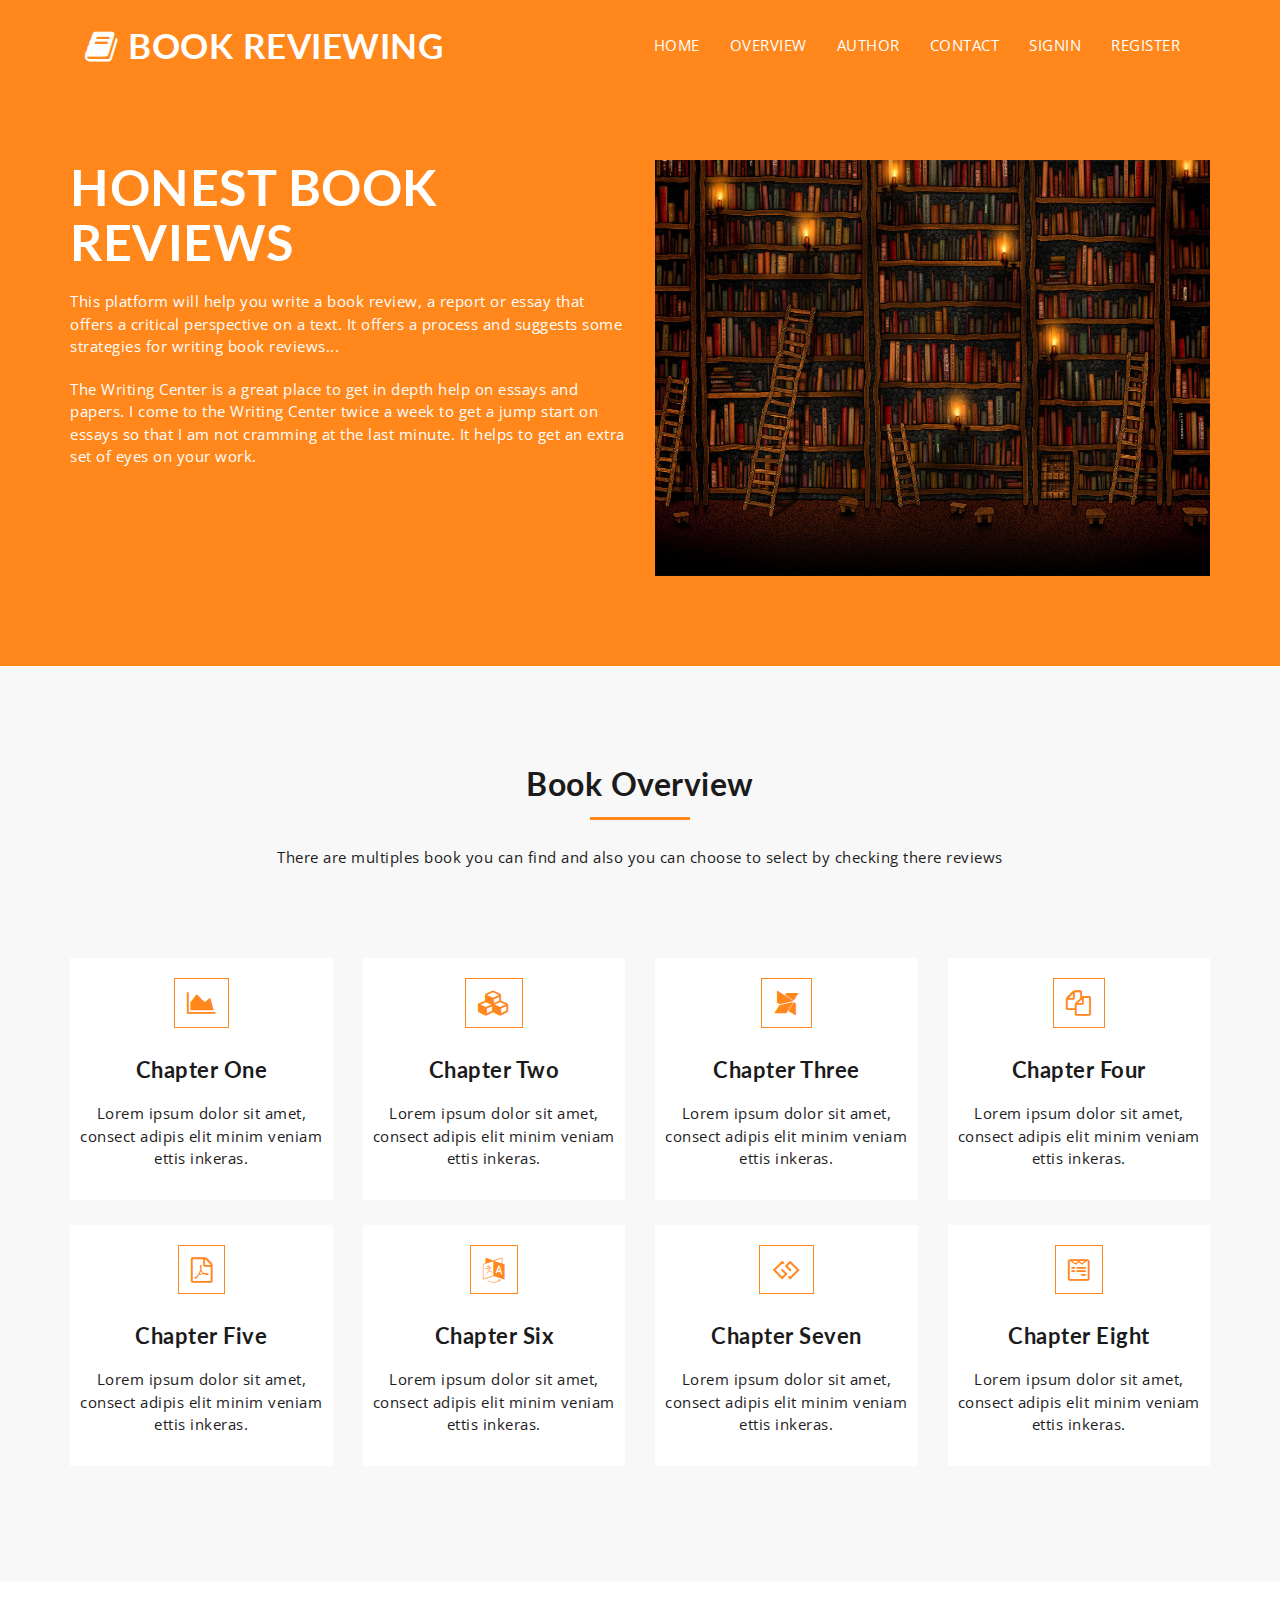
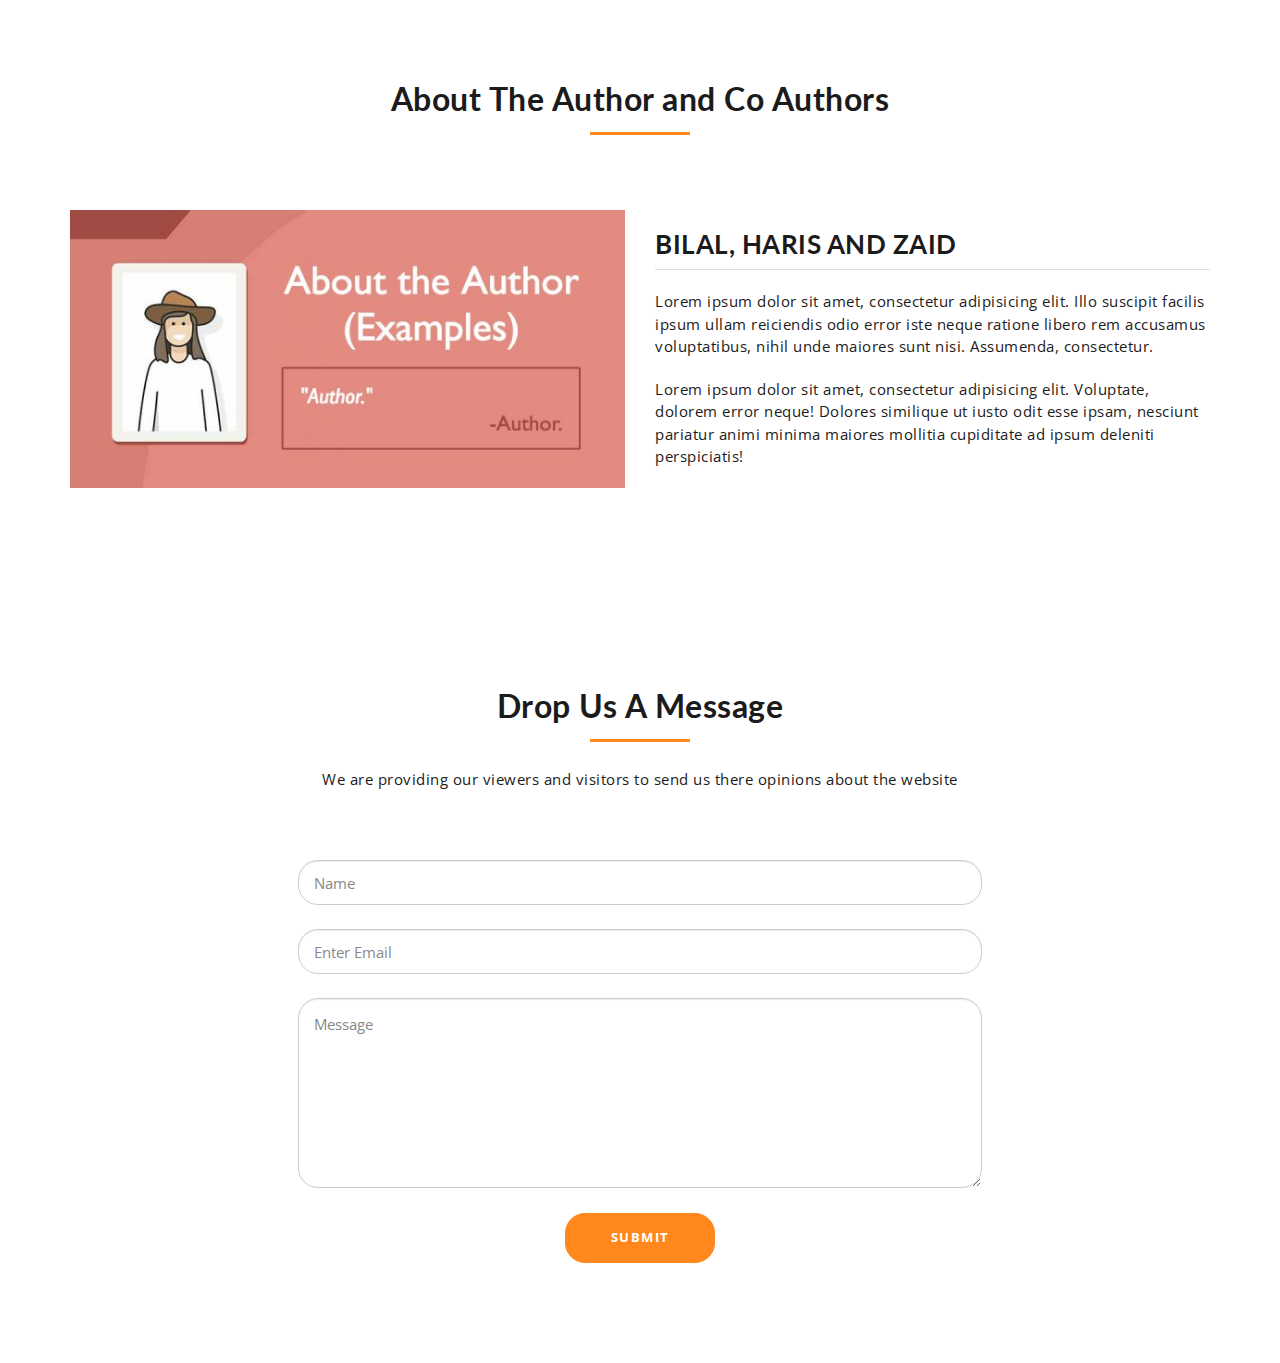
<file: index.html>
<!DOCTYPE html>
<html lang="en">
  <head>
    <meta charset="utf-8">
    <meta http-equiv="X-UA-Compatible" content="IE=edge">
    <meta name="viewport" content="width=device-width, initial-scale=1">
    <!-- The above 3 meta tags *must* come first in the head; any other head content must come *after* these tags -->
    <title>BOOK REVIEWING Home</title>
    <!-- Favicon -->
    <link rel="shortcut icon" type="image/icon" href="assets/images/favicon.ico"/>
    <!-- Font Awesome -->
    <link href="https://maxcdn.bootstrapcdn.com/font-awesome/4.6.3/css/font-awesome.min.css" rel="stylesheet">
    <!-- Bootstrap -->
    <link href="assets/css/bootstrap.min.css" rel="stylesheet">
    <!-- Slick slider -->
    <link href="assets/css/slick.css" rel="stylesheet">
    <!-- Theme color -->
    <link id="switcher" href="assets/css/theme-color/default-theme.css" rel="stylesheet">

    <!-- Main Style -->
    <link href="style.css" rel="stylesheet">

    <!-- Fonts -->

    <!-- Open Sans for body font -->
	<link href="https://fonts.googleapis.com/css?family=Open+Sans:300,400,400i,600,700,800" rel="stylesheet">
    <!-- Lato for Title -->
  	<link href="https://fonts.googleapis.com/css?family=Lato" rel="stylesheet"> 
 
  </head>

  <body>

   	
  	<!-- Start Header -->
	<header id="mu-header" class="" role="banner">
		<div class="container">
			<nav class="navbar navbar-default mu-navbar">
			  	<div class="container-fluid">
				    <!-- Brand and toggle get grouped for better mobile display -->
				    <div class="navbar-header">
				      <button type="button" class="navbar-toggle collapsed" data-toggle="collapse" data-target="#bs-example-navbar-collapse-1" aria-expanded="false">
				        <span class="sr-only">Toggle navigation</span>
				        <span class="icon-bar"></span>
				        <span class="icon-bar"></span>
				        <span class="icon-bar"></span>
				      </button>

				      <!-- Text Logo -->
				      <a class="navbar-brand" href="index.html"><i class="fa fa-book" aria-hidden="true"></i> BOOK REVIEWING</a>

				      <!-- Image Logo -->
				      <!-- <a class="navbar-brand" href="index.html"><img src="assets/images/logo.png"></a> -->


				    </div>

				    <!-- Collect the nav links, forms, and other content for toggling -->
				    <div class="collapse navbar-collapse" id="bs-example-navbar-collapse-1">
				      	<ul class="nav navbar-nav mu-menu navbar-right">
					        <li><a href="#">HOME</a></li>
					        <li><a href="#mu-book-overview">OVERVIEW</a></li>
					        <li><a href="#mu-author">AUTHOR</a></li>
				    	<li><a href="#mu-contact">CONTACT</a></li>
							<li><a href="sign-in.html">SIGNIN</a></li>
							<li><a href="Registration.html">REGISTER</a></li>
				      	</ul>
				    </div><!-- /.navbar-collapse -->
			  	</div><!-- /.container-fluid -->
			</nav>
		</div>
	</header>
	<!-- End Header -->

	<!-- Start Featured Slider -->

	<section id="mu-hero">
		<div class="container">
			<div class="row">

				<div class="col-md-6 col-sm-6 col-sm-push-6">
					<div class="mu-hero-right">
						<img src="assets/images/ebook.jpg" alt="Ebook img">
					</div>
				</div>

				<div class="col-md-6 col-sm-6 col-sm-pull-6">
					<div class="mu-hero-left">
					<h1>HONEST BOOK REVIEWS</h1>
						<p>This platform will help you write a book review, a report or essay that offers a critical perspective on a text. It offers a process and suggests some strategies for writing book reviews...</p>
						<p>The Writing Center is a great place to get in depth help on essays and papers. I come to the Writing Center twice a week to get a jump start on essays so that I am not cramming at the last minute. It helps to get an extra set of eyes on your work.</p>
					
					</div>
				</div>	

			</div>
		</div>
	</section>
	
	<!-- Start Featured Slider -->
	
	<!-- Start main content -->
		
	<main role="main">


		<!-- Start Book Overview -->
		<section id="mu-book-overview">
			<div class="container">
				<div class="row">
					<div class="col-md-12">
						<div class="mu-book-overview-area">

							<div class="mu-heading-area">
								<h2 class="mu-heading-title">Book Overview</h2>
								<span class="mu-header-dot"></span>
								<p>There are multiples book you can find and also you can choose to select by checking there reviews</p>
							</div>

							<!-- Start Book Overview Content -->
							<div class="mu-book-overview-content">
								<div class="row">

									<!-- Book Overview Single Content -->
									<div class="col-md-3 col-sm-6">
										<div class="mu-book-overview-single">
											<span class="mu-book-overview-icon-box">
												<i class="fa fa-area-chart" aria-hidden="true"></i>
											</span>
											<h4>Chapter One</h4>
											<p>Lorem ipsum dolor sit amet, consect adipis elit minim veniam ettis inkeras.</p>
										</div>
									</div>
									<!-- / Book Overview Single Content -->

									<!-- About Us Single Content -->
									<div class="col-md-3 col-sm-6">
										<div class="mu-book-overview-single">
											<span class="mu-book-overview-icon-box">
												<i class="fa fa-cubes" aria-hidden="true"></i>
											</span>
											<h4>Chapter Two</h4>
											<p>Lorem ipsum dolor sit amet, consect adipis elit minim veniam ettis inkeras.</p>
										</div>
									</div>
									<!-- / Book Overview Single Content -->

									<!-- About Us Single Content -->
									<div class="col-md-3 col-sm-6">
										<div class="mu-book-overview-single">
											<span class="mu-book-overview-icon-box">
												<i class="fa fa-modx" aria-hidden="true"></i>
											</span>
											<h4>Chapter Three</h4>
											<p>Lorem ipsum dolor sit amet, consect adipis elit minim veniam ettis inkeras.</p>
										</div>
									</div>
									<!-- / Book Overview Single Content -->

									<!-- About Us Single Content -->
									<div class="col-md-3 col-sm-6">
										<div class="mu-book-overview-single">
											<span class="mu-book-overview-icon-box">
												<i class="fa fa-files-o" aria-hidden="true"></i>
											</span>
											<h4>Chapter Four</h4>
											<p>Lorem ipsum dolor sit amet, consect adipis elit minim veniam ettis inkeras.</p>
										</div>
									</div>
									<!-- / Book Overview Single Content -->

									<!-- Book Overview Single Content -->
									<div class="col-md-3 col-sm-6">
										<div class="mu-book-overview-single">
											<span class="mu-book-overview-icon-box">
												<i class="fa fa-file-pdf-o" aria-hidden="true"></i>
											</span>
											<h4>Chapter Five</h4>
											<p>Lorem ipsum dolor sit amet, consect adipis elit minim veniam ettis inkeras.</p>
										</div>
									</div>
									<!-- / Book Overview Single Content -->

									<!-- About Us Single Content -->
									<div class="col-md-3 col-sm-6">
										<div class="mu-book-overview-single">
											<span class="mu-book-overview-icon-box">
												<i class="fa fa-language" aria-hidden="true"></i>
											</span>
											<h4>Chapter Six</h4>
											<p>Lorem ipsum dolor sit amet, consect adipis elit minim veniam ettis inkeras.</p>
										</div>
									</div>
									<!-- / Book Overview Single Content -->

									<!-- About Us Single Content -->
									<div class="col-md-3 col-sm-6">
										<div class="mu-book-overview-single">
											<span class="mu-book-overview-icon-box">
												<i class="fa fa-gg" aria-hidden="true"></i>
											</span>
											<h4>Chapter Seven</h4>
											<p>Lorem ipsum dolor sit amet, consect adipis elit minim veniam ettis inkeras.</p>
										</div>
									</div>
									<!-- / Book Overview Single Content -->

									<!-- About Us Single Content -->
									<div class="col-md-3 col-sm-6">
										<div class="mu-book-overview-single">
											<span class="mu-book-overview-icon-box">
												<i class="fa fa-wpforms" aria-hidden="true"></i>
											</span>
											<h4>Chapter Eight</h4>
											<p>Lorem ipsum dolor sit amet, consect adipis elit minim veniam ettis inkeras.</p>
										</div>
									</div>
									<!-- / Book Overview Single Content -->

								</div>
							</div>
							<!-- End Book Overview Content -->

						</div>
					</div>
				</div>
			</div>
		</section>
		<!-- End Book Overview -->

		


		<!-- Start Author -->
		<section id="mu-author">
			<div class="container">
				<div class="row">
					<div class="col-md-12">
						<div class="mu-author-area">

							<div class="mu-heading-area">
								<h2 class="mu-heading-title">About The Author and Co Authors</h2>
								<span class="mu-header-dot"></span>
							</div>

							<!-- Start Author Content -->
							<div class="mu-author-content">
								<div class="row">
									<div class="col-md-6">
										<div class="mu-author-image">
											<img src="assets/images/author.jpg" alt="Author Image" style="size: 10px;">
										</div>
									</div>
									<div class="col-md-6">
										<div class="mu-author-info">
											<h3>BILAL, HARIS AND ZAID</h3>
											<p>Lorem ipsum dolor sit amet, consectetur adipisicing elit. Illo suscipit facilis ipsum ullam reiciendis odio error iste neque ratione libero rem accusamus voluptatibus, nihil unde maiores sunt nisi. Assumenda, consectetur.</p>

											<p>Lorem ipsum dolor sit amet, consectetur adipisicing elit. Voluptate, dolorem error neque! Dolores similique ut iusto odit esse ipsam, nesciunt pariatur animi minima maiores mollitia cupiditate ad ipsum deleniti perspiciatis!</p>
											
											</div>

										</div>
									</div>
								</div>
							</div>
							<!-- End Author Content -->

						</div>
					</div>
				</div>
			</div>
		</section>
		<!-- End Author -->

	

	
		<!-- Start Contact -->
		<section id="mu-contact">
			<div class="container">
				<div class="row">
					<div class="col-md-12">
						<div class="mu-contact-area">

							<div class="mu-heading-area">
								<h2 class="mu-heading-title">Drop Us A Message</h2>
								<span class="mu-header-dot"></span>
<p>We are providing our viewers and visitors to send us there opinions about the website </p>							</div>

							<!-- Start Contact Content -->
							<div class="mu-contact-content">

								<div id="form-messages"></div>
								<form id="ajax-contact" method="post" action="mailer.php" class="mu-contact-form">
									<div class="form-group">                
										<input type="text" class="form-control" placeholder="Name" id="name" name="name" required>
									</div>
									<div class="form-group">                
										<input type="email" class="form-control" placeholder="Enter Email" id="email" name="email" required>
									</div>              
									<div class="form-group">
										<textarea class="form-control" placeholder="Message" id="message" name="message" required></textarea>
									</div>
									<button type="submit" class="mu-send-msg-btn"><span>SUBMIT</span></button>
						        </form>

							</div>
							<!-- End Contact Content -->

						</div>
					</div>
				</div>
			</div>
		</section>
	
	

	
	
    <!-- jQuery library -->
    <script src="https://ajax.googleapis.com/ajax/libs/jquery/1.11.3/jquery.min.js"></script>
    <!-- Include all compiled plugins (below), or include individual files as needed -->
    <!-- Bootstrap -->
    <script src="assets/js/bootstrap.min.js"></script>
	<!-- Slick slider -->
    <script type="text/javascript" src="assets/js/slick.min.js"></script>
    <!-- Counter js -->
    <script type="text/javascript" src="assets/js/counter.js"></script>
    <!-- Ajax contact form  -->
    <script type="text/javascript" src="assets/js/app.js"></script>
   
 
	
    <!-- Custom js -->
	<script type="text/javascript" src="assets/js/custom.js"></script>
	
    
  </body>
</html>
</file>
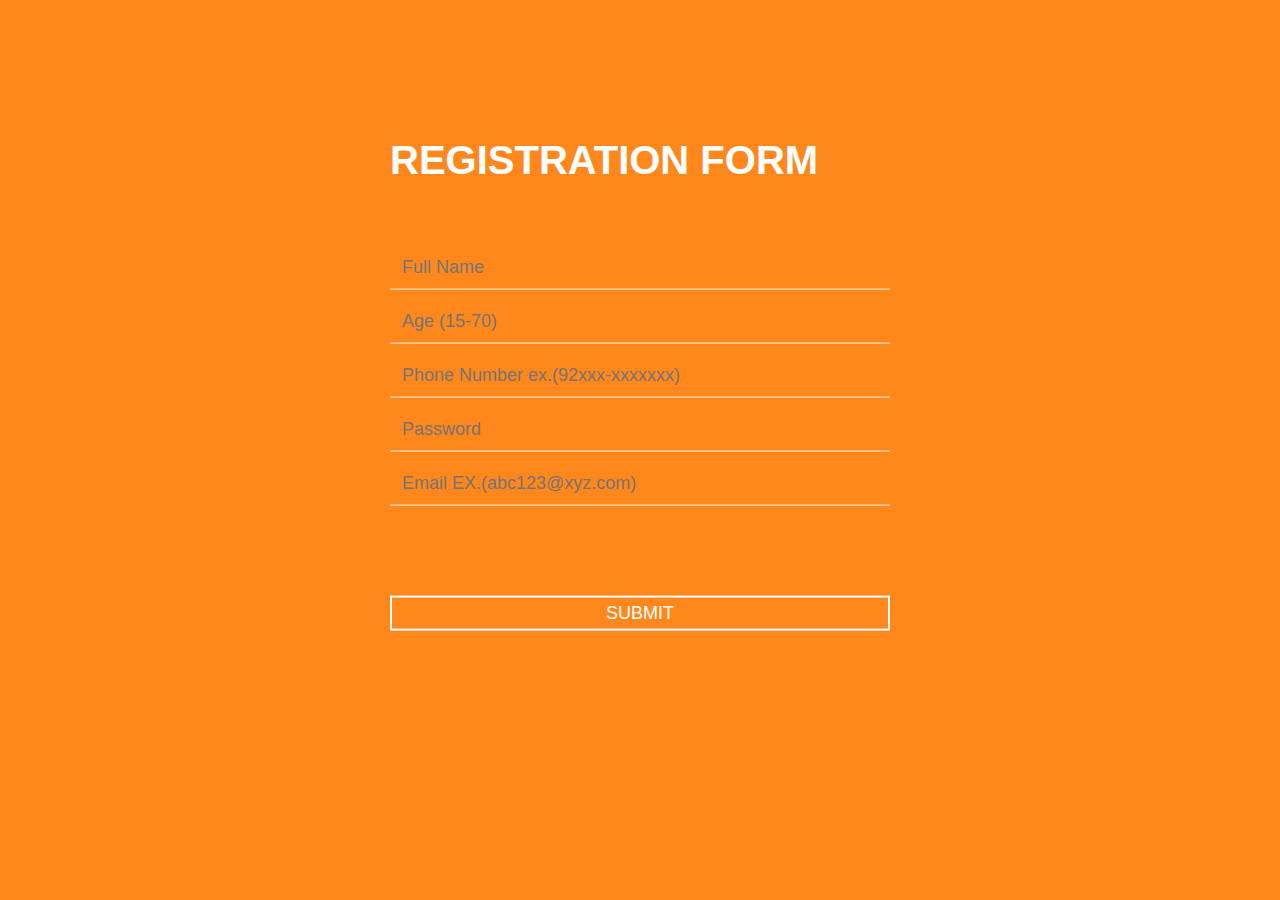
<file: Registration.html>
<!DOCTYPE html>
<html lang="en" dir="ltr">
  <head>    
<meta charset="utf-8">
<title>Registration form</title>
 <link rel="stylesheet" href="styleRegister.css">

<script src="https://ajax.googleapis.com/ajax/libs/jquery/3.5.1/jquery.min.js"></script>    
   
<script>
         
      function CheckPassword(inputtxt) { 
        var passw = /^(?=.*\d)(?=.*[a-z])(?=.*[A-Z]).{6,20}$/;
        
        if(inputtxt.value.match(passw)) 
        { 
        alert('Thankyou ')
        return true;
        }
        
        else if(document.getElementById(pass) == "" || document.getElementById(pass) == null){
          return false;
        }
        
        else
        
        { 
        alert('Sequence is not correct')
        return false;
        }
        
        }


        function lettersOnly(input) 
     {
     var regx = /[^a-z]/gi;
     input.value = input.value.replace(regx, "");
      }
      
    </script>

    
    
  </head>
  <body>
<div class="login-box" style="margin-top: 100px;">
  <h1>REGISTRATION FORM</h1>

  <div id="error" style="color: azure; font-size: 50px;"></div>
  
  <form name="form" action="#">
  <div class="textbox">
    
    <input type="name" id="uname" placeholder="Full Name" onkeyup="lettersOnly(this)" required>
  </div>


  <div class="textbox">  
    <input type="number" id="age" placeholder="Age (15-70)" min="15" max="70" required>
  </div>

  <div class="textbox">  
    <input type="tel" id="num" placeholder="Phone Number ex.(92xxx-xxxxxxx)" >
  </div>

  <div class="textbox">
    
    <input type="password" name="pass" placeholder="Password" required> 
    
  </div>

  <div class="textbox">
    <input type="text" id="Email" placeholder="Email EX.(abc123@xyz.com)" pattern="{a-z}{0-9}@{a-z}.com" required>
  </div>

  <Button style="margin-top: 80px;" type="submit" class="btn" onclick="CheckPassword(document.form.pass)">SUBMIT</Button>
  </div>
</form>
  </body>
</html>
</file>
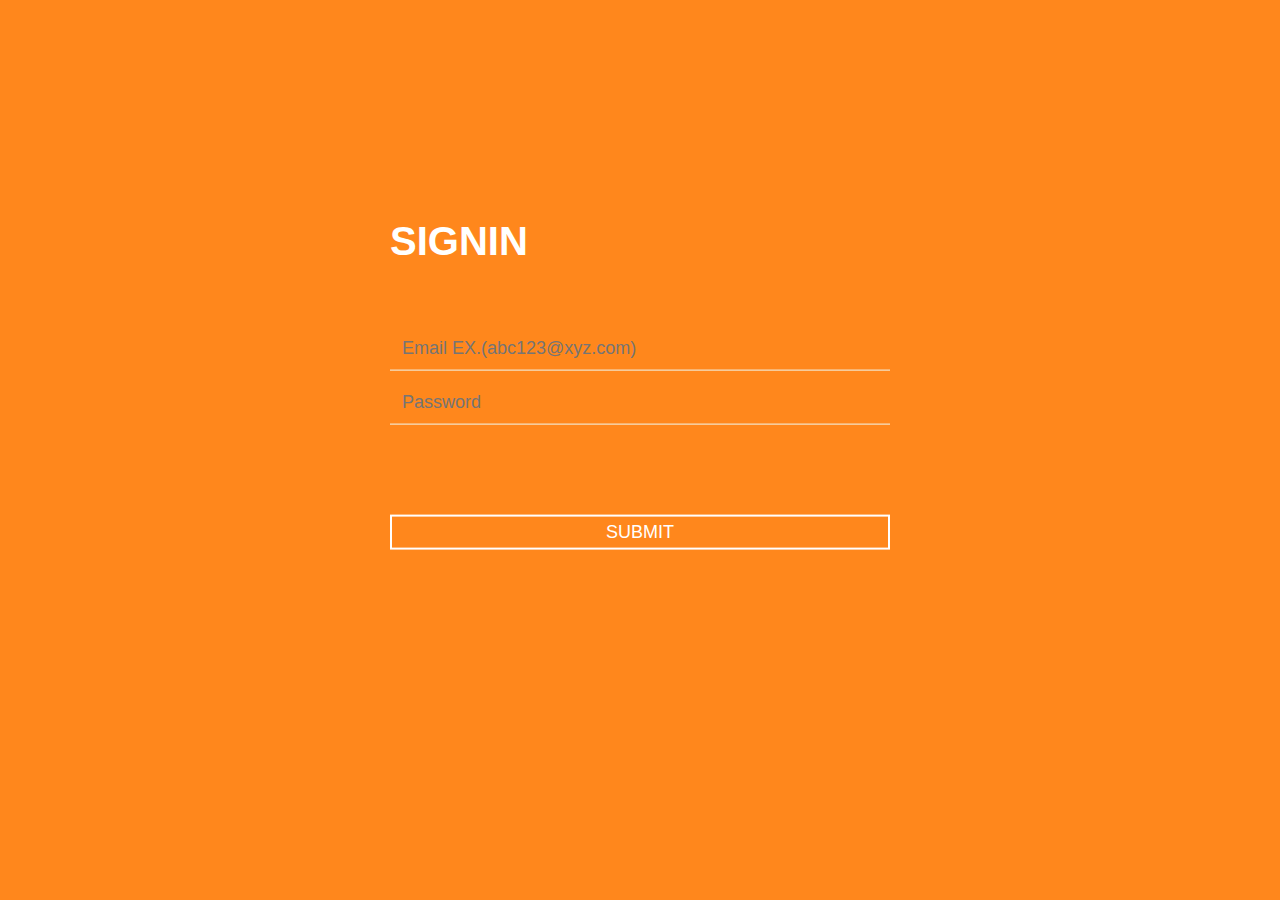
<file: sign-in.html>
<!DOCTYPE html>
<html lang="en" dir="ltr">
  <head>    
<meta charset="utf-8">
<title>SIGNIN FORM</title>
 <link rel="stylesheet" href="styleRegister.css">

<script src="https://ajax.googleapis.com/ajax/libs/jquery/3.5.1/jquery.min.js"></script>    
   
<script>
         
      function CheckPassword(inputtxt) { 
        var passw = /^(?=.*\d)(?=.*[a-z])(?=.*[A-Z]).{6,20}$/;
        
        if(inputtxt.value.match(passw)) 
        { 
        alert('Thankyou ')
        return true;
        }
        
        else if(document.getElementById(pass) == "" || document.getElementById(pass) == null){
          return false;
        }
        
        else
        
        { 
        alert('Sequence is not correct')
        return false;
        }
        
        }


        function lettersOnly(input) 
     {
     var regx = /[^a-z]/gi;
     input.value = input.value.replace(regx, "");
      }
      
    </script>

    
    
  </head>
  <body>
<div class="login-box" style="margin-top: 100px;">
  <h1>SIGNIN</h1>

  <div id="error" style="color: azure; font-size: 50px;"></div>
  
  <form name="form" action="#">
 

    
  <div class="textbox">
    <input type="text" id="Email" placeholder="Email EX.(abc123@xyz.com)" pattern="{a-z}{0-9}@{a-z}.com" required>
  </div>


  <div class="textbox">
        <input type="password" name="pass" placeholder="Password" required> 
      </div>


  <Button style="margin-top: 80px;" type="submit" class="btn" onclick="CheckPassword(document.form.pass)">SUBMIT</Button>
  </div>
</form>
  </body>
</html>
</file>
<file: assets/css/theme-color/default-theme.css>
/*=======================================
Template Design By MarkUps	
Author URI : http://www.markups.io/
========================================*/


.mu-service-icon-box,
.mu-team-social-info a:hover,
.mu-team-social-info a:focus,
.mu-testimonial-slide .slick-dots li button::before,
.mu-testimonial-slide .slick-dots li.slick-active button::before,
.mu-footer-area a:hover,
.mu-footer-area a:focus,
.mu-hero-left .mu-primary-btn,
.mu-hero-left .mu-primary-btn:hover,
.mu-hero-left .mu-primary-btn:focus,
.mu-single-counter i,
.counter-value {
	color: #ff871c;
}

.mu-send-msg-btn:hover,
.mu-send-msg-btn:focus,
.mu-book-overview-icon-box,
.mu-social-media a, 
.mu-social-media a:hover,
.mu-social-media a:focus,
.mu-order-btn:hover,
.mu-order-btn:focus {
	border: 1px solid #ff871c;
	color: #ff871c;
}

.mu-send-msg-btn {
	border: 1px solid #ff871c;
	background-color: #ff871c;
}


#mu-hero,
.mu-testimonial-slide .slick-dots li button:hover,
.mu-testimonial-slide .slick-dots li button:focus,
.mu-testimonial-slide .slick-dots li.slick-active button,
.mu-header-dot,
.mu-author-social a,
.mu-pricing-content .mu-popular-price-tag,
#mu-video-review:before  {
	background-color: #ff871c;
}

.mu-contact-form .form-control:focus,
.mu-testimonial-slide .slick-dots li button:hover,
.mu-testimonial-slide .slick-dots li button:focus,
.mu-testimonial-slide .slick-dots li.slick-active button{
	border: 1px solid #ff871c;    
}
</file>
<file: style.css>
/*
Template Name: Kindle	
Author: MarkUps
Author URI: http://www.markups.io/
Version: 1.0
*/


/* Table of Content
==================================================
#BASIC TYPOGRAPHY
#HEADER	
#MENU 
#HERO SECTION
#COUNTER
#BOOK OVERVIEW
#VIDEO REVIEW
#AUTHOR
#PRICING
#READERS TESTIMONIALS
#CONTACT US
#FOOTER
#RESPONSIVE STYLE
*/


/*--------------------*/
/* BASIC TYPOGRAPHY */
/*--------------------*/

body,
html {
	overflow-x:hidden;
}

body {
	font-family: 'Open Sans', sans-serif;
	font-size: 15px;
	letter-spacing: 0.5px;
	line-height: 1.5;
	color: #1c1b1b;
}

ul {
	padding: 0;
	margin: 0;
}

ul li {
	list-style: disc;
	font-size: 17px;
	line-height: 1.59;
}

a { 
	text-decoration: none;
	color: #2f2f2f;  
}

a:hover,
a:focus {
	outline: none;
	text-decoration: none;
}

h1,
h2,
h3,
h4,
h5,
h6 {
	font-family: 'Lato', sans-serif;
	font-weight: 700;
	margin-top: 0;
}


h1 {
	font-size: 38px;
}

h2 {  
	font-size: 32px; 
	line-height: 1.13; 
}

h3 {  
	font-size: 26px;  
}

h4 {  
	font-size: 22px;  
}

h5 {  
	font-size: 20px;  
}

h6 {  
	font-size: 18px;  
}

img {
	border: none;
	max-width: 100%;
}

strong {
	font-weight: 500;
}

code {
	background-color: #ee6e73;
	border-radius: 2px;
	color: #fff;
	padding: 2px 4px;
}

pre {
	background-color: #f8f8f8;
	border: 1px solid #eee;
	border-radius: 4px;
	padding: 10px;
}

pre code {
	background-color: transparent;
	color: #333;
}

del{
	text-decoration-color: #ee6e73;
}

kbd {
	background-color: #ddd;
	padding: 4px 6px;
	border-radius: 2px;
	color: ;
}

address {
	line-height: 1.5;
	padding-left: 10px;
}

dl dt {
	font-weight: 700;
}

dl dd {
	margin-left: 0;
}

blockquote {
	background-color: #f8f8f8;
	border-radius: 0 4px 4px 0;
	padding: 5px 15px;
	
}

blockquote p {
	margin-top: 10px;
}

button {
	padding: 5px 15px;
	border: none;
}

button:focus {
	outline: none;
	border: none;
}

/*Wordpress default class*/

.alignleft {
	float:left;
	margin-right:8px;
}

.aligncenter {
	display:block;
	margin:10px auto;
}

.alignright {
	float:right;
	margin-left:8px;
}		

.alignnone {
	max-width: 100%;
}

.wp-caption-text {
	font-size: 12px;
	font-style: italic;
	text-align: center;
}

/* ========= BUTTON =========*/

.mu-primary-btn {
	background-color: transparent;
	border-radius: 100px;
	border: solid 1px #ffffff;
	color: #fff;
	display: inline-block;
	font-size: 15px;
	font-weight: 400;
	letter-spacing: 1px;
	padding: 12px 25px;
	-webkit-transition: all 0.5s;
	transition: all 0.5s;
}

.mu-primary-btn:hover,
.mu-primary-btn:focus {
	background-color: #fff;
	color: #000;
}

.mu-send-msg-btn {
	border-radius: 20px;
	font-size: 13px;
	font-weight: 700;
	letter-spacing: 1.5px;
	text-align: center;
	padding: 14px 24px;
	margin-top: 10px;
	-webkit-transition: all 0.5s;
	transition: all 0.5s;
	width: 150px;
	color: #fff;
}

.mu-send-msg-btn:hover,
.mu-send-msg-btn:focus {
	background-color: #fff;
}



/*--------------------*/
/* HEADER */
/*--------------------*/

#mu-header {
	display: inline;
	float: left;
	width: 100%;
	position: absolute;
	left: 0;
	right: 0;
	top: 0;
	padding: 25px 0;
	z-index: 999;
	transition: all 0.5s;
}

.navbar-default .navbar-brand {
	color: #fff;
	font-size: 35px;
	font-family: 'Lato', sans-serif;
	font-weight: 700;
	margin-top: -11px;
}

.navbar-default .navbar-brand:hover,
.navbar-default .navbar-brand:focus {
	color: #fff;
}

.navbar-brand img{
	margin-top: -12px;
}

#mu-header.mu-fixed-nav{
	background-color: rgba(0,0,0,0.8);
	width: 100%;
	position: fixed;
	padding: 15px 0;
}

/*--------------------*/
/* MENU */
/*--------------------*/

.navbar-default {
	min-height: auto;
}

.mu-navbar {
	background-color: transparent;
	border: none;
	border-radius: 0;
	margin-bottom: 0;
}

.navbar-default .mu-menu li a {
	border-bottom: 2px solid transparent;
	color: #fff;
	font-size: 15px;
	font-weight: 400;
	padding: 0 0 5px;
	margin: 10px 15px 5px;
	transition: all 0.5s;
	position: relative;
}

.navbar-default .mu-menu li a:hover,
.navbar-default .mu-menu li a:focus {
	color: #fff;
}

.navbar-default .navbar-nav > .active > a, 
.navbar-default .navbar-nav > .active > a:focus, 
.navbar-default .navbar-nav > .active > a:hover{
	background-color: transparent;
	color: #fff;
}

.navbar-default .mu-menu li a:after {
    display: block;
    position: absolute;
    bottom: -5px;
    content: '';
    width: 0;
    height: 2px;
    background: #fff;
    -webkit-transition: all .5s;
    transition: all .5s;
}

.navbar-default .mu-menu li.active a:after,
.navbar-default .mu-menu li a:hover:after, 
.navbar-default .mu-menu li a:focus:after {
    width: 100%;
}


/*--------------------*/
/* HERO SECTION */
/*--------------------*/

#mu-hero {
	display: inline;
	float: left;
	padding: 160px 0 90px;
	width: 100%;
}

.mu-hero-left{
	display: inline;
	float: left;
	width: 100%;
}

.mu-hero-right {
	display: inline;
	float: left;
	width: 100%;
}

.mu-hero-left h1 {
	color: #fff;
	font-size: 50px;
	margin-bottom: 20px;
}

.mu-hero-left p {
	color: #fff;
	margin-bottom: 20px;
}

.mu-hero-left .mu-primary-btn {
	margin-top: 20px;
	background-color: #fff;
	font-weight: 600;
}

.mu-hero-left span {
	display: block;
	margin-top: 10px;
	color: #f8f8f8;
}


/*--------------------*/
/* COUNTER */
/*--------------------*/

#mu-counter {
	background-color: #fff;
	background-position: center center;
	background-size: cover;
	background-attachment: fixed;
	display: inline;
	float: left;
	position: relative;
	width: 100%;
}

.mu-counter-area {
	display: inline;
	float: left;
	padding: 70px 0 50px;
	width: 100%;
}

.mu-counter-area h2 {
	color: #fff;
	text-align: center;
}

.mu-counter-block {
	display: inline;
	float: left;
	width: 100%;
}

.mu-single-counter {
	display: inline;
	float: left;
	text-align: center;
	width: 80%;
	border: 1px solid #ddd;
	padding-bottom: 20px;
	margin: 0 10%;
}

.mu-single-counter i {
	font-size: 40px;
	padding: 15px 40px;
	margin-bottom: 0px;
	display: inline-block;
	padding-bottom: 0;
	margin-top: -60px;
	background: #fff;
}

.counter-value {
	font-size: 35px;
	font-weight: 700;
	margin-top: 10px;
	margin-bottom: 10px;
}

.mu-counter-name {
	color: #333;
}


/*--------------------*/
/* BOOK OVERVIEW */
/*--------------------*/


#mu-book-overview {
	background-color: #f8f8f8;
	display: inline;
	float: left;
	width: 100%;
}

.mu-book-overview-area {
	display: inline;
	float: left;
	padding: 100px 0;
	width: 100%;
}

.mu-heading-area {
	display: inline;
	float: left;
	text-align: center;
	padding: 0 10%;
	width: 100%;
}

.mu-heading-title {
	color: #1c1b1b;
	margin-bottom: 15px;
	position: relative;
}

.mu-header-dot {
	border-radius: 0;
	height: 3px;
	width: 100px;
	display: inline-block;
	margin-bottom: 20px;
}

.mu-book-overview-content{
	display: inline;
	float: left;
	margin-top: 70px;
	width: 100%;
}

.mu-book-overview-single {
	display: inline;
	float: left;
	text-align: center;
	width: 100%;
	background: #fff;
	padding: 20px 10px;
	margin: 10px 0 15px;
}

.mu-book-overview-icon-box {
	font-size: 25px;
	padding: 5px 12px;
	margin-bottom: 30px;
	display: inline-block;
}

.mu-book-overview-single h4{
	margin-bottom: 20px;
}


/*--------------------*/
/* VIDEO REVIEW */
/*--------------------*/


#mu-video-review {
	background-image: url(assets/images/video-review-bg.jpeg);
	background-attachment: fixed;
	background-size: cover;
	display: inline;
	position: relative;
	float: left;
	width: 100%;
}

#mu-video-review:before {
	content: '';
	position: absolute;
	left: 0;
	top: 0;
	right: 0;
	bottom: 0;
	opacity: 0.84;
}

.mu-video-review-area {
	display: inline;
	float: left;
	padding: 150px 0;
	width: 100%;
}

.mu-video-review-area .mu-heading-title, 
.mu-video-review-area .mu-heading-area p{
	color: #fff;
}

.mu-video-review-area .mu-header-dot {
	background-color: #f8f8f8;
}

.mu-video-review-content {
	display: inline;
	float: left;
	margin-top: 70px;
	width: 100%;
	padding: 0 10%;
}

.mu-video-iframe {
	height: 550px;
}

/*--------------------*/
/* AUTHOR */
/*--------------------*/


#mu-author {
	background-color: #fff;
	display: inline;
	float: left;
	width: 100%;
}

.mu-author-area {
	display: inline;
	float: left;
	padding: 100px 0;
	width: 100%;
}

.mu-author-content{
	display: inline;
	float: left;
	margin-top: 50px;
	width: 100%;
}

.mu-author-image {
	display: inline;
	float: left;
	width: 100%;
}

.mu-author-info {
	display: inline;
	float: left;
	margin-top: 20px;
	width: 100%;
}

.mu-author-info h3 {
	border-bottom: 1px solid #ddd;
	padding-bottom: 10px;
	margin-bottom: 20px;
}

.mu-author-info p {
	margin-bottom: 20px;
}

.mu-author-social {
	display: inline;
	float: left;
	margin-top: 25px;
	width: 100%;
}

.mu-author-social a {
	display: inline-block;
	font-size: 16px;
	padding: 5px;
	margin-right: 10px;
	color: #fff;
	width: 35px;
	text-align: center;
}




/*--------------------*/
/* PRICING */
/*--------------------*/


#mu-pricing {
	background-color: #f8f8f8;
	display: inline;
	float: left;
	width: 100%;
}

.mu-pricing-area {
	display: inline;
	float: left;
	padding: 100px 0;
	width: 100%;
}

.mu-pricing-content{
	display: inline;
	float: left;
	margin-top: 70px;
	width: 100%;
}

.mu-pricing-single {
	background-color: #fff;
	color: #555;
	display: inline;
	float: left;
	text-align: center;
	margin-top: 20px;
	margin-bottom: 20px;
	width: 100%;
	padding: 30px 0;
}

.mu-pricing-single-head {
	border-bottom: 1px solid #eee;
	display: inline-block;
	float: left;
	margin-bottom: 10px;
	width: 100%;
}

.mu-pricing-single-head h4 {
	font-size: 18px;
	margin-bottom: 0;
}

.mu-pricing-single-head .mu-price-tag {
	font-size: 55px;
	font-weight: 700;
	margin-bottom: 0;
	padding: 15px 0 20px;
}

.mu-pricing-single-head .mu-price-tag span {
	font-size: 22px;
	margin-right: -10px;
}

.mu-price-feature {
	padding: 20px 0;
	display: inline-block;
	margin-bottom: 20px;
}

.mu-price-feature li {
	list-style: none;
	line-height: 2;
	margin-bottom: 10px;
}

.mu-pricing-single-footer {
	display: inline-block;
	float: left;
	width: 100%;
}

.mu-order-btn {
	background-color: transparent;
	border-radius: 100px;
	border: 1px solid #555;
	color: #555;
	display: inline-block;
	font-size: 15px;
	font-weight: 400;
	letter-spacing: 1.5px;
	padding: 12px 25px;
	font-weight: 500;
	-webkit-transition: all 0.5s;
	transition: all 0.5s;
	text-transform: uppercase;
}

.mu-popular-price-tag {
	color: #fff;
}

.mu-popular-price-tag .mu-order-btn {
	background-color: #fff;
	border: 1px solid #fff;
}


/*--------------------*/
/* READERS TESTIMONIALS */
/*--------------------*/

#mu-testimonials {
	background-image: url("assets/images/testimonials-bg.jpeg");
	background-position: center center;
	background-size: cover;
	background-attachment: fixed;
	display: inline;
	float: left;
	position: relative;
	width: 100%;
}

#mu-testimonials::before {
	background: rgba(0,0,0,0.9);
	bottom: 0;
	content: '';
	left: 0;
	top: 0;
	right: 0;
	position: absolute;
	opacity: 0.84;
}

.mu-testimonials-area {
	display: inline;
	float: left;
	padding: 150px 0 175px;
	width: 100%;
}

.mu-testimonials-area h2 {
	color: #fff;
	text-align: center;
}

.mu-testimonials-block {
	display: inline;
	float: left;
	margin-top: 60px;
	width: 100%;
}

.mu-testimonial-slide li{
	list-style: none;
	text-align: center;
}

.mu-testimonial-slide li p {
	color: #fff;
	padding: 0 10%;
}

.mu-testimonial-slide .mu-rt-img {
	border-radius: 50%;
	width: 100px;
	height: 100px;
	margin-top: 25px;
	display: inline-block;
}

.mu-rt-name {
	margin-bottom: 5px;
	color: #fff;
	line-height: 1;
	margin-top: 25px;
	letter-spacing: 1px;
}

.mu-rt-title {
	color: #fff;
	font-size: 14px;
}

.mu-testimonial-slide .slick-dots {
    bottom: -50px;
}

.mu-testimonial-slide .slick-dots li button {
	height: 15px;
	padding: 0;
	width: 15px;
	border-radius: 50%;
	border: 1px solid #f8f8f8;
	-webkit-transition: all 0.5s;
	-o-transition: all 0.5s;
	transition: all 0.5s;
}

.mu-testimonial-slide .slick-dots li button:hover,
.mu-testimonial-slide .slick-dots li button:focus,
.mu-testimonial-slide .slick-dots li.slick-active button {
	opacity: 1;
}

.mu-testimonial-slide .slick-dots li button:before {
	display: none;
}

/*--------------------*/
/* CONTACT US */
/*--------------------*/

#mu-contact {
	background-color: #fff;
	display: inline;
	float: left;
	width: 100%;
}

.mu-contact-area {
	display: inline;
	float: left;
	padding: 100px 0;
	width: 100%;
}

.mu-contact-header {
	display: inline;
	float: left;
	text-align: center;
	width: 100%;
}

.mu-contact-content {
	display: inline;
	float: left;
	margin-top: 50px;
	width: 100%;
	padding: 0 20%;
}

.mu-contact-form {
	text-align: center;
}

.mu-contact-form .form-group input {
	background: transparent;
	color: #333;
	font-size: 15px;
	border: 1px solid #ccc;
	border-radius: 20px;
	padding: 6px 15px;
	height: 45px;
	margin-bottom: 24px;
}

.mu-contact-form .form-group textarea{
	color: #333;
	background: transparent;
	border: 1px solid #ccc;
	border-radius: 20px;
	font-size: 18px;
	padding: 15px;
	height: 190px;
}

.mu-contact-form .form-control:focus {
	background-color: #fff;
    outline: 0;
    box-shadow: none;    
} 

.mu-contact-form .form-control::-webkit-input-placeholder {
	color: #888;
	font-size: 15px;
}

.mu-contact-form .form-control:-moz-placeholder { /* Firefox 18- */
	color: #888;
	font-size: 15px; 
}

.mu-contact-form .form-control::-moz-placeholder {  /* Firefox 19+ */
	color: #888;
	font-size: 15px;
}

.mu-contact-form .form-control:-ms-input-placeholder {  
	color: #888;
	font-size: 15px;
}

.mu-contact-form .button-default::after,
.mu-contact-form .button-default > span {
	padding: 12px 40px;  
}

#form-messages {
	margin-bottom: 10px;
    background-color: #fff;
}

.success {
  padding: 1em;
  margin-bottom: 0.75rem;
  text-shadow: 0 1px 0 rgba(255, 255, 255, 0.5);
  color: #468847;
  background-color: #dff0d8;
  border: 1px solid #d6e9c6;
  -webkit-border-radius: 4px;
     -moz-border-radius: 4px;
          border-radius: 4px;
}

.error {
  padding: 1em;
  margin-bottom: 0.75rem;
  text-shadow: 0 1px 0 rgba(255, 255, 255, 0.5);
  color: #b94a48;
  background-color: #f2dede;
  border: 1px solid rgba(185, 74, 72, 0.3);
  -webkit-border-radius: 4px;
     -moz-border-radius: 4px;
          border-radius: 4px;
}


/* GOOGLE MAP */

#mu-google-map {
	display: inline;
	float: left;
	width: 100%;
}

#mu-google-map iframe{
    pointer-events: none;
}


/*--------------------*/
/* FOOTER */
/*--------------------*/


#mu-footer{
	display: inline;
	float: left;
	width: 100%;
}

.mu-footer-area{
	display: inline;
	float: left;
	padding: 30px 0;
	text-align: center;
	width: 100%;
}

.mu-footer-area a{
	font-weight: 600;
}

.mu-social-media {
	display: inline;
	float: left;
	width: 100%;
}

.mu-social-media a {
	display: inline-block;
	font-size: 15px;
	width: 35px;
	height: 35px;
	line-height: 33px;
	text-align: center;
	margin: 0 5px;
	-webkit-transition: all 0.5s;
	transition: all 0.5s;
	border-radius: 50%;
}

.mu-social-media a:hover,
.mu-social-media a:focus {
	background-color: #fff;
}

.mu-copyright {
	margin-top: 10px;
	display: inline-block;
}


/*--------------------*/
/* RESPONSIVE STYLE */
/*--------------------*/

@media (max-width: 1199px) {
	
	.mu-hero-left h1 {
		font-size: 36px;
	}

	.navbar-brand img {
		width: 180px;
		margin-top: -10px;
	}

	.navbar-default .mu-menu li a {
		margin: 10px 12px 5px;
	}

	.mu-author-info {
		margin-top: 0px;
	}

	.mu-video-iframe {
		height: 450px;
	}

	
}

@media (max-width: 991px) {


	.mu-fixed-nav .navbar-brand img {
		margin-top: -7px;
	}
	
	.navbar-default .mu-menu li a {
		font-size: 14px;
		margin: 10px 5px;
	}	

	#mu-hero {
		padding: 130px 0 30px;
	}

	.mu-hero-right {
		margin-top: 40px;
	}

	.mu-primary-btn {
		font-size: 14px;
		padding: 12px 22px;
	}

	.mu-single-counter {
		margin-top: 15px;
		margin-bottom: 40px;
	}

	.mu-simplefilter li{
		margin-bottom: 10px;
	}

	.mu-clients-content-single img{
		width: 100%;
	}

	.mu-contact-right {
		margin-top: 50px;
	}
	
	.mu-video-review-content {
		padding: 0 5%;
	}

	.mu-video-iframe {
		height: 400px;
	}
		
}

@media (max-width: 767px) {

	.navbar-default .navbar-brand {
		margin-top: -7px;
	}

	.mu-fixed-nav .navbar-brand img {
		margin-top: -8px;
	}

	.navbar-default .navbar-toggle {
		border-color: #fff;
	}

	.navbar-default .navbar-toggle:hover,
	.navbar-default .navbar-toggle:focus{
		background-color: transparent;
	}

	.navbar-default .navbar-toggle .icon-bar {
		background-color: #fff;
	}

	.navbar-default .navbar-collapse, .navbar-default .navbar-form {
		background-color: rgba(0,0,0,0.8);
		text-align: center;
	}

	.navbar-default .mu-menu li a {
		display: inline-block;
	}

	.mu-hero-right {
		margin-top: 0;
	}

	#mu-hero {
		padding: 100px 0 60px;
	}

	.mu-author-info {
		margin-top: 30px;
	}

	.mu-contact-content {
		padding: 0 10%;
	}
	
		
}


@media (max-width: 640px){

	#mu-header.mu-fixed-nav {
		padding: 10px 0;
	}
	
	.mu-heading-area {
		padding: 0;
	}

	.mu-video-iframe {
		height: 300px;
	}

	.mu-primary-btn {
		font-size: 12px;
		padding: 10px 12px;
		margin-top: 15px;
	}

	.slick-dots {
		bottom: 15px;
	}
			

}


@media (max-width: 480px) {

	.navbar-brand img {
		width: 150px;
	}

	#mu-header {
		padding: 10px 0;
	}

	.navbar-default .navbar-brand {
		font-size: 25px;
		margin-top: -3px;
	}

	.navbar-toggle {
		padding: 7px 8px;
		margin-top: 10px;
	}


	.navbar-toggle .icon-bar {
		width: 18px;
	}

	h2{
		font-size: 25px;
	}

	.mu-heading-title {
		margin-bottom: 10px;
	}

	.mu-video-iframe {
		height: 250px;
	}

	.mu-contact-content {
		padding: 0 5%;
	}

	.mu-about-content-single h4 {
		margin-bottom: 18px;
	}

	.mu-team-social-info a {
		width: 35px;
		height: 35px;
		font-size: 16px;
		line-height: 35px;
	}

	.mu-contact-form button {
		width: 100%;
	}
	
}


@media (max-width: 360px){

	.mu-featured-slider-content {
		top: 49%;
	}

	.mu-featured-slider-content p,
	.mu-featured-slider-content .mu-primary-btn {
		display: none;
	}

	.mu-featured-slider-content h1 {
		font-size: 18px;
		margin-bottom: 0;
	}

	.mu-filter-item-content {
		padding-top: 25%;
		padding-left: 5px;
		padding-right: 5px;
	}

	.filtr-item h4 {
		font-size: 12px;
	}

	.mu-team-content .row > div {
		width: 100%;
	}

	.mu-simplefilter li {
		padding: 1rem 1rem;
		font-size: 12px;
	}
	
}



@media (max-width: 320px){
	
	
	
	
	
}
</file>
<file: styleRegister.css>
@import "https://use.fontawesome.com/releases/v5.5.0/css/all.css";
body{
  margin: 0;
  padding: 0;
  font-family: sans-serif;
	background-color: #ff871c;
}
.login-box{
  width: 500px;
  position: absolute;
  top: 30%;
  left: 50%;
  transform: translate(-50%,-50%);
  color: white;
}
.login-box h1{
  float: left;
  font-size: 40px;
  margin-bottom: 50px;
  padding: 13px 0;
}
.textbox{
  width: 100%;
  overflow: hidden;
  font-size: 20px;
  padding: 10px 0;
  margin: 10px 0;
  border-bottom: 1px solid #f1f8ef;
}

.textbox input{
  border: none;
  outline: none;
  background: none;
  color: white;
  font-size: 18px;
  width: 80%;
  float: left;
  margin: 0 10px;
}
.btn{
  width: 100%;
  background: none;
  border: 2px solid #ffffff;
  color: white;
  padding: 5px;
  font-size: 18px;
  cursor: pointer;
  margin: 12px 0;
}
</file>
